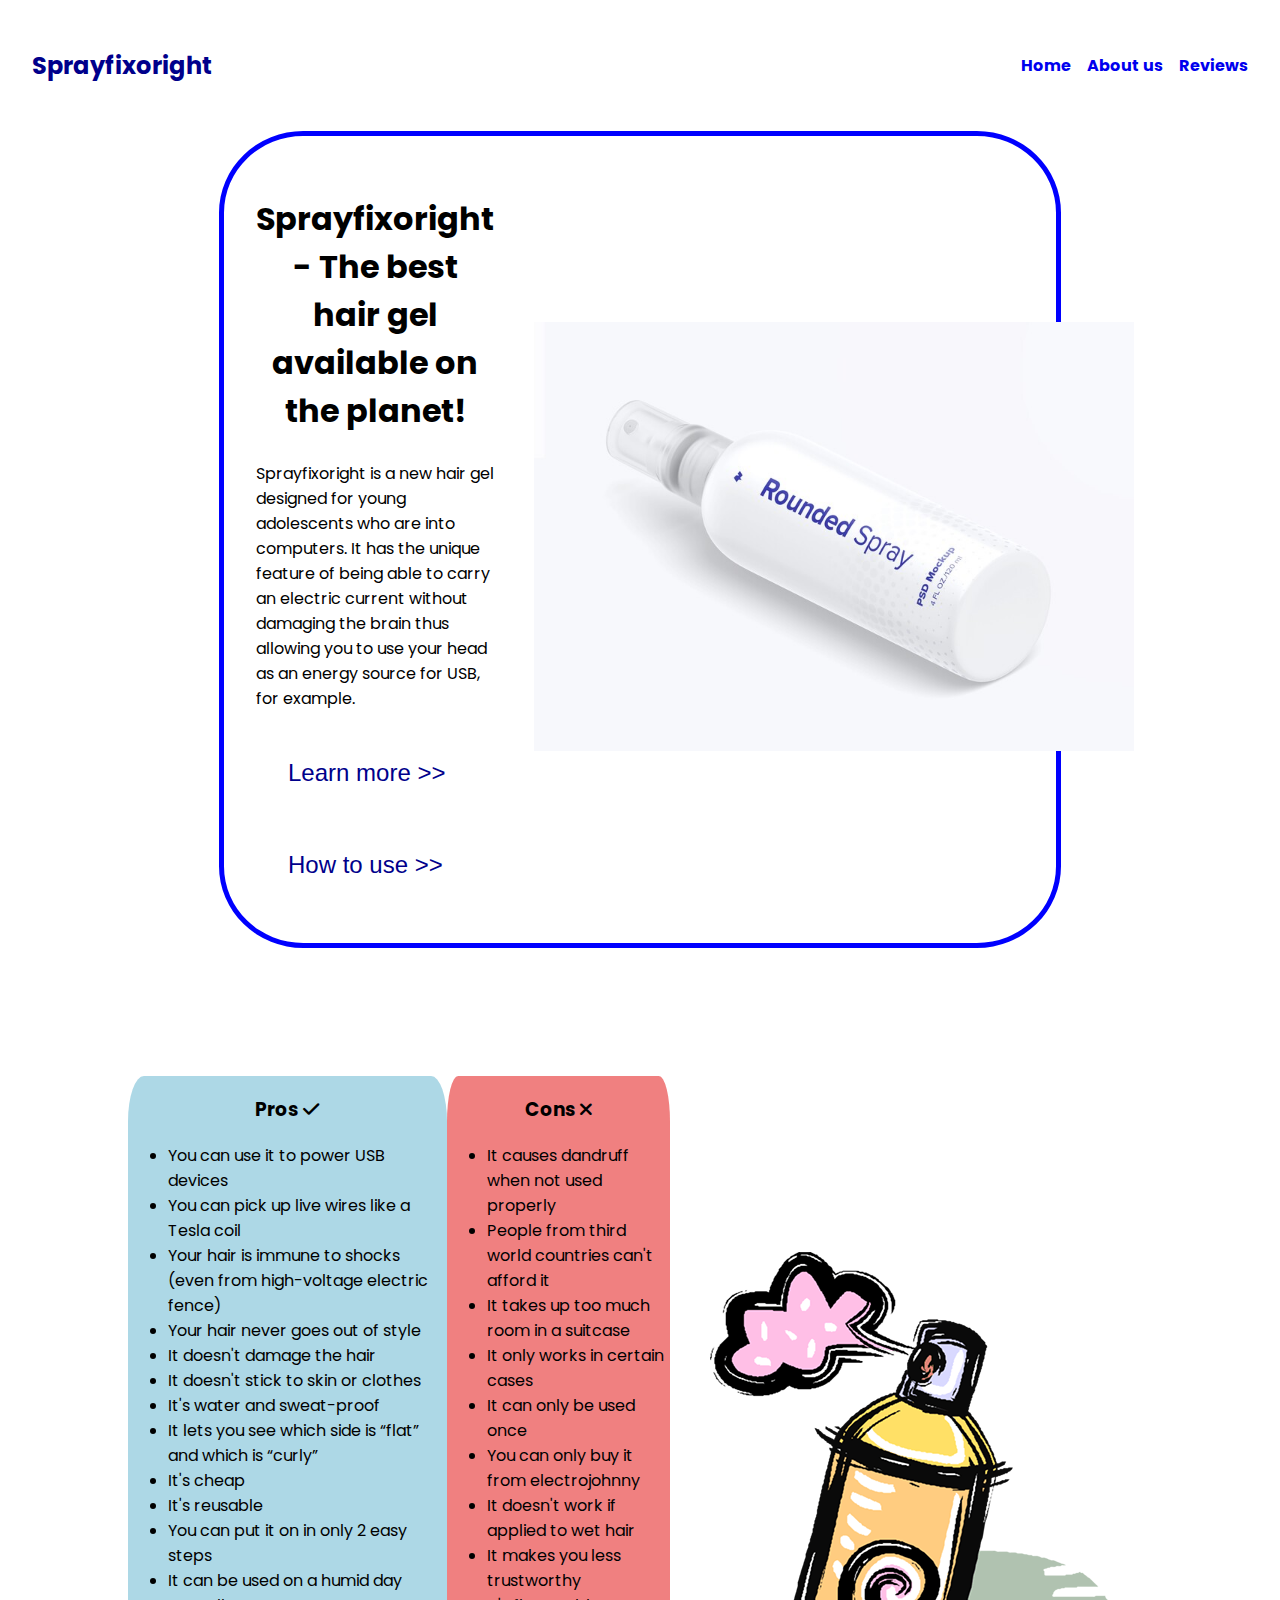
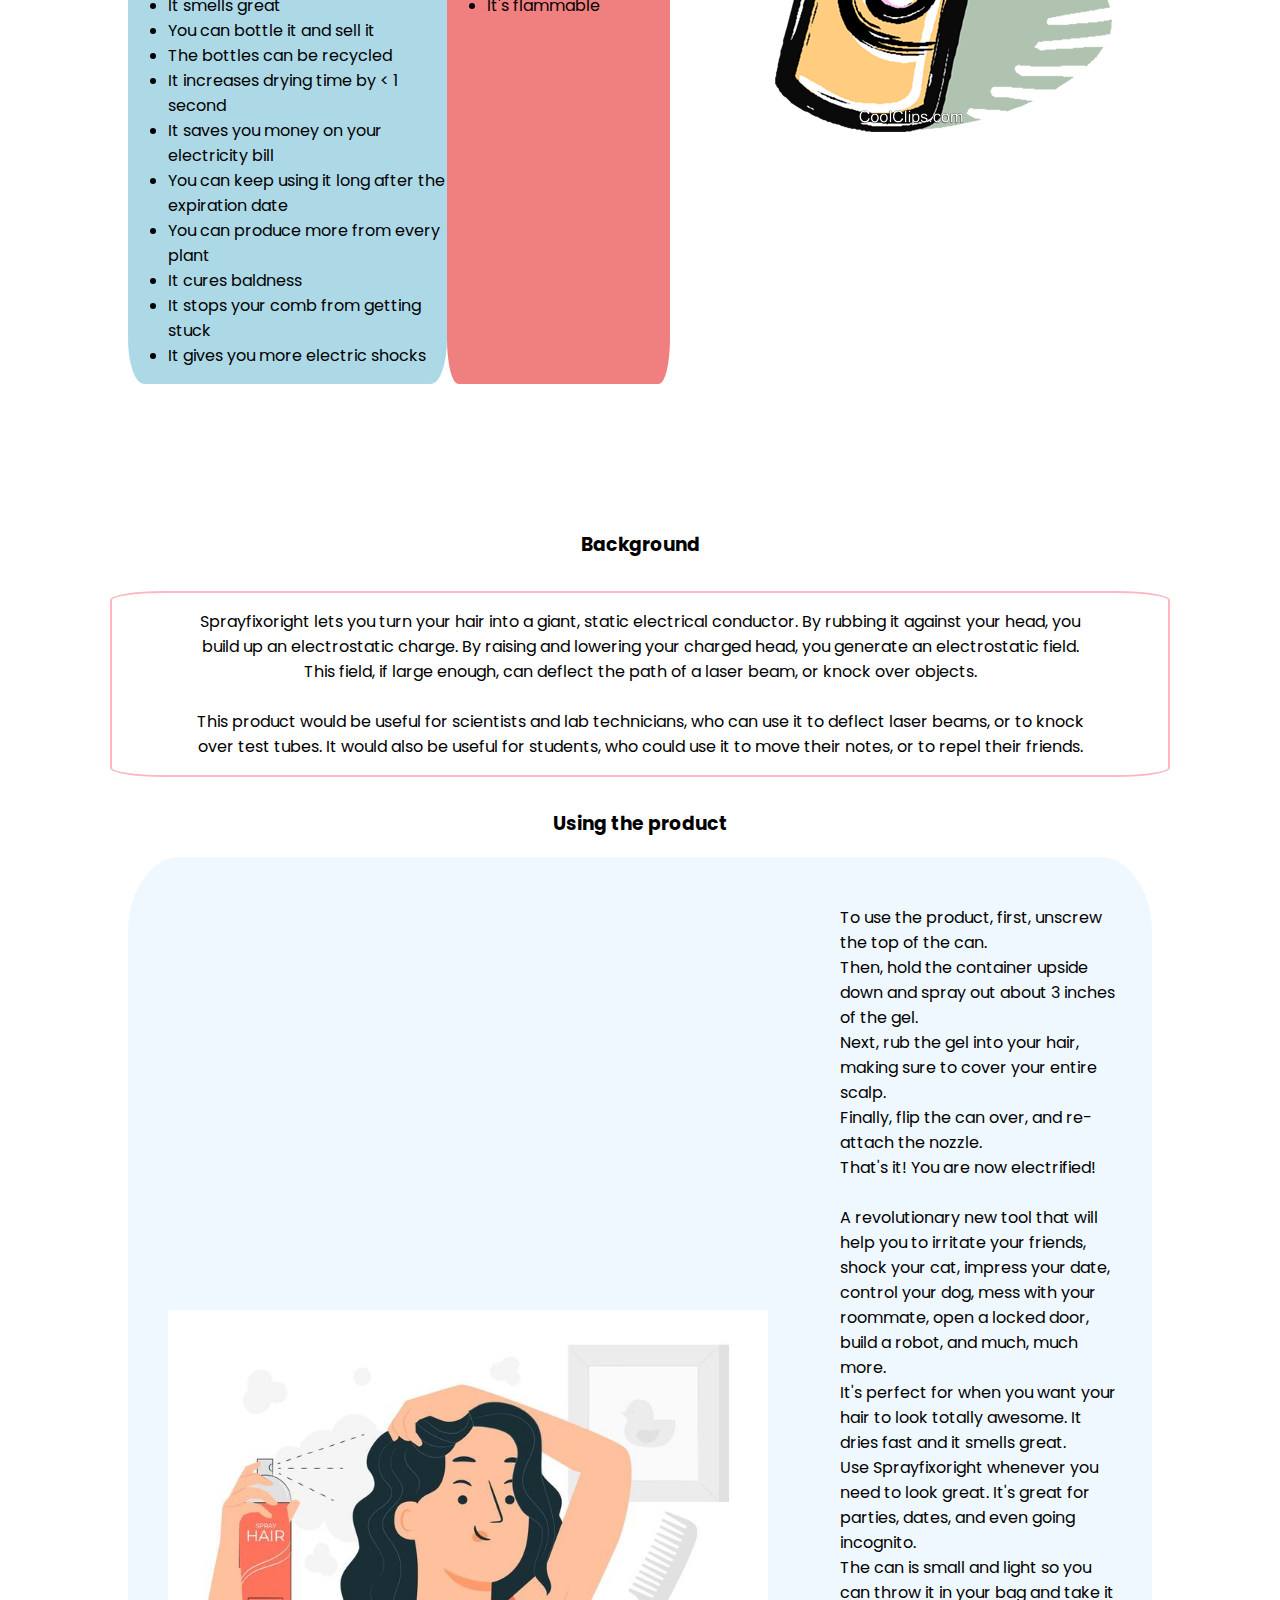
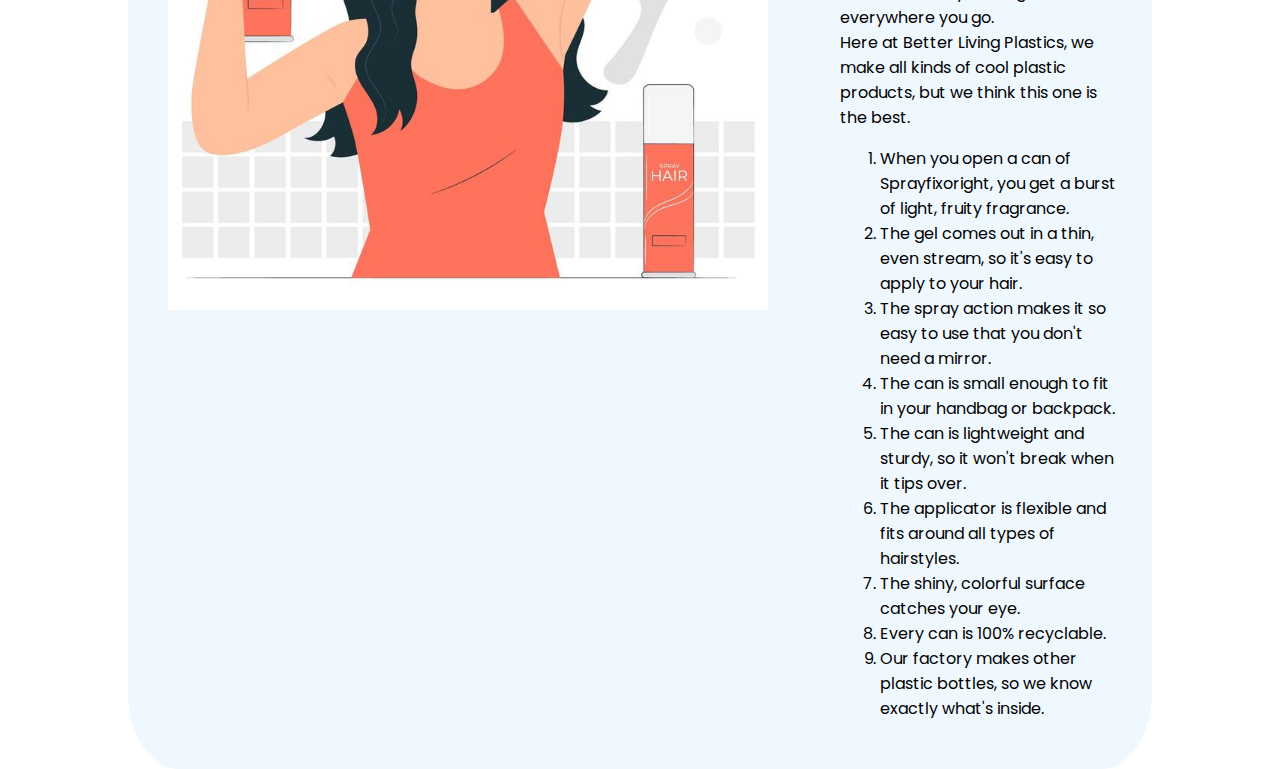
<file: index.html>
<!DOCTYPE html>
<html lang="en">
<head>
    <meta charset="UTF-8">
    <meta http-equiv="X-UA-Compatible" content="IE=edge">
    <meta name="viewport" content="width=device-width, initial-scale=1.0">
    <link rel="stylesheet" href="style.css">
    <link rel="stylesheet" href="https://cdnjs.cloudflare.com/ajax/libs/font-awesome/6.0.0-beta2/css/all.min.css">
    
    <title>Sprayfixoright - The best hair gel available on the planet!</title>
    <meta name="description" content="Sprayfixoright lets you turn your hair into a giant, static electrical conductor. 
    By rubbing it against your head, you build up an electrostatic charge">
    <meta name="keywords" content="Sprayfixoright, hair gel, young adolescents, computers, Spraygelatozing, new invention, futuristic, hair care, 
    sprayfixorright, sprayfixorigth, spray fix o right, sprayfixorighy, speayfixoright, sprayfixohright, sprayfixowrite">
    <meta name=”robots” content="index, follow">
    <link rel=“canonical” href=“https://v1ncentsc.github.io/SEO-project/index.html”>

</head>
<body>
    <header>
        <nav>
            <div id="brand"><h1>Sprayfixoright</h1></div>
            <ul>
                <li><a href="index.html">Home</a></li>
                <li><a href="company.html">About us</a></li>
                <li><a href="testimonials.html">Reviews</a></li>
            </ul>
        </nav>
    </header>
    
    <main>
        <div class="product">
            <div class="info">
                <h2>Sprayfixoright - The best hair gel available on the planet!</h2>
                <p>Sprayfixoright is a new hair gel designed for young adolescents who are into computers. 
                    It has the unique feature of being able to carry an electric current without damaging the brain 
                    thus allowing you to use your head as an energy source for USB, for example.
                </p>
                <button onclick="window.location.href='#more-info';">Learn more <span>&gt;&gt;</span></button>
                <button onclick="window.location.href='#howtouse';">How to use <span>&gt;&gt;</span></button>
            </div>

            <figure>
                <img src="images/spray.jpg" alt="Spray product">
            </figure>
        </div>

        <div class="proscons" id="more-info">
            <div class="pros">
            <h3>Pros <i class="fa-solid fa-check"></i></h3>
            <ul>
                <li>You can use it to power USB devices</li>
                <li>You can pick up live wires like a Tesla coil</li>
                <li>Your hair is immune to shocks (even from high-voltage electric fence)</li>
                <li>Your hair never goes out of style</li>
                <li>It doesn't damage the hair</li>
                <li>It doesn't stick to skin or clothes</li>
                <li>It's water and sweat-proof</li>
                <li>It lets you see which side is <q>flat</q> and which is <q>curly</q></li>
                <li>It's cheap</li>
                <li>It's reusable</li>
                <li>You can put it on in only 2 easy steps</li>
                <li>It can be used on a humid day</li>
                <li>It smells great</li>
                <li>You can bottle it and sell it</li>
                <li>The bottles can be recycled</li>
                <li>It increases drying time by &lt; 1 second</li>
                <li>It saves you money on your electricity bill</li>
                <li>You can keep using it long after the expiration date</li>
                <li>You can produce more from every plant</li>
                <li>It cures baldness</li>
                <li>It stops your comb from getting stuck</li>
                <li>It gives you more electric shocks</li>            
            </ul>
            </div>

            <div class="cons">
            <h3>Cons <i class="fa-solid fa-xmark"></i></h3>
            <ul>
                <li>It causes dandruff when not used properly</li>
                <li>People from third world countries can't afford it</li>
                <li>It takes up too much room in a suitcase</li>
                <li>It only works in certain cases</li>
                <li>It can only be used once</li>
                <li>You can only buy it from electrojohnny</li>
                <li>It doesn't work if applied to wet hair</li>
                <li>It makes you less trustworthy</li>
                <li>It's flammable</li>
            </ul>
            </div>

            <figure>
                <img src="images/clipart.png" alt="spray clipart">
            </figure>
        </div>

        <h3>Background</h3>
        <div class="learn-more">
            <p>
                Sprayfixoright lets you turn your hair into a giant, static electrical conductor. By rubbing it against your head, you build up an electrostatic charge. 
                By raising and lowering your charged head, you generate an electrostatic field. 
                This field, if large enough, can deflect the path of a laser beam, or knock over objects.<br><br>
                This product would be useful for scientists and lab technicians, who can use it to deflect laser beams, or to knock over test tubes. 
                It would also be useful for students, who could use it to move their notes, or to repel their friends.
            </p>

        </div>

        <h3>Using the product</h3>

        <div class="howtouse" id="howtouse">
            
            <figure>
                <img src="images/use.jpg" alt="How to use spray">
            </figure>

            <div class="instructions">
            <p>
                To use the product, first, unscrew the top of the can.<br> Then, hold the container upside down and spray out about 3 inches of the gel.<br> 
                Next, rub the gel into your hair, making sure to cover your entire scalp.<br> Finally, flip the can over, and re-attach the nozzle.<br>
                That's it! You are now electrified!<br><br>
            
                A revolutionary new tool that will help you to irritate your friends, shock your cat, impress your date, control your dog, 
                mess with your roommate, open a locked door, build a robot, and much, much more.<br>
                It's perfect for when you want your hair to look totally awesome. It dries fast and it smells great.<br>
                Use Sprayfixoright whenever you need to look great. It's great for parties, dates, and even going incognito.<br>                   
                The can is small and light so you can throw it in your bag and take it everywhere you go.<br>                    
                Here at Better Living Plastics, we make all kinds of cool plastic products, but we think this one is the best.<br>
                
            </p>

        
            <ol>
                <li> When you open a can of Sprayfixoright, you get a burst of light, fruity fragrance.</li>
                <li>The gel comes out in a thin, even stream, so it's easy to apply to your hair.</li>
                <li>The spray action makes it so easy to use that you don't need a mirror.</li>
                <li>The can is small enough to fit in your handbag or backpack.</li>
                <li>The can is lightweight and sturdy, so it won't break when it tips over.</li>
                <li>The applicator is flexible and fits around all types of hairstyles.</li>
                <li>The shiny, colorful surface catches your eye.</li>
                <li>Every can is 100% recyclable.</li>
                <li>Our factory makes other plastic bottles, so we know exactly what's inside.</li>
            </ol>
            </div>
            
        </div>
    </main>
    
</body>
</html>
</file>
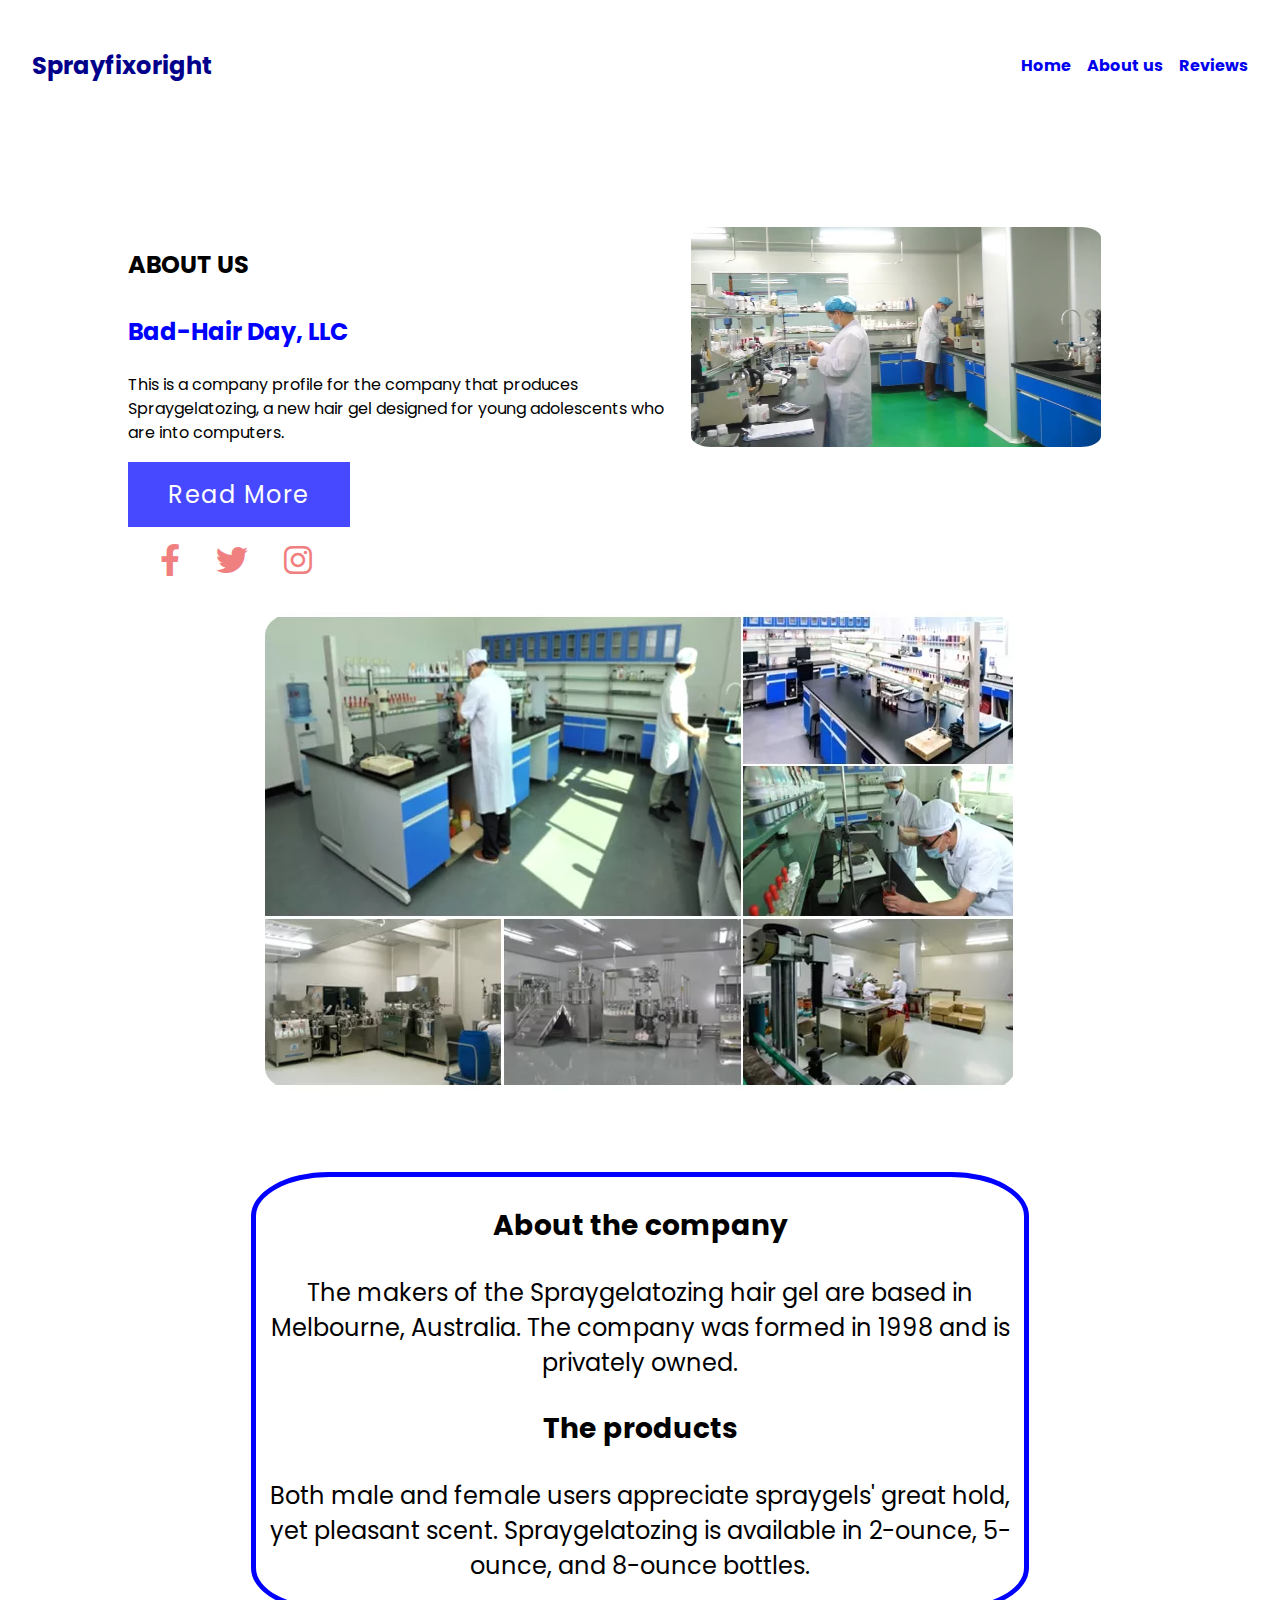
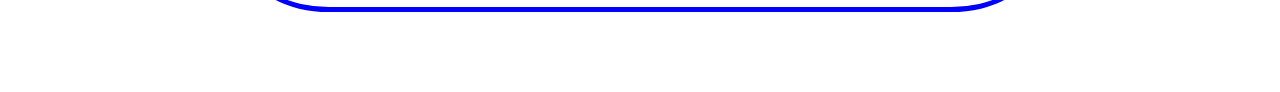
<file: company.html>
<!DOCTYPE html>
<html lang="en">
<head>
    <meta charset="UTF-8">
    <meta http-equiv="X-UA-Compatible" content="IE=edge">
    <meta name="viewport" content="width=device-width, initial-scale=1.0">
    <link rel="stylesheet" href="company.css">
    <link rel="stylesheet" href="https://cdnjs.cloudflare.com/ajax/libs/font-awesome/6.0.0-beta2/css/all.min.css">
    <title>Spraygelatozing by Bad-Hair Day, LLC</title>

    <meta name="description" content="A Company page with information about the company that makes Sprayfixoright">
    <meta name="keywords" content="about us, company page, Sprayfixoright, Spraygelatozing, Bad-Hair Day, founder">
    <link rel=“canonical” href=“https://v1ncentsc.github.io/SEO-project/company.html”>
</head>
<body>
    <main>
        <header>
            <nav>
                <div id="brand"><h1>Sprayfixoright</h1></div>
                <ul>
                    <li><a href="index.html">Home</a></li>
                    <li><a href="company.html">About us</a></li>
                    <li><a href="testimonials.html">Reviews</a></li>
                </ul>
            </nav>
        </header>

		<div class="container">
			<div class="content-section">
				<div class="title">
					<h2>About Us</h2>
				</div>
				<div class="content">
					<h3>Bad-Hair Day, LLC</h3>
					<p>
                        This is a company profile for the company that produces Spraygelatozing, 
                        a new hair gel designed for young adolescents who are into computers.
                    </p>
					<div class="button">
						<a href="#additional-info">Read More</a>
					</div>
				</div>
				<div class="social">
					<a href="https://www.facebook.com/"><i class="fab fa-facebook-f"></i></a>
					<a href="https://twitter.com/?lang=en"><i class="fab fa-twitter"></i></a>
					<a href="https://www.instagram.com/"><i class="fab fa-instagram"></i></a>
				</div>
			</div>
			<div class="image-section">
				<img src="images/company.jpg" alt="manufacturing in the lab">
			</div>
		</div>

        <div class="production">
            <img src="images/factory.png" alt="production of hair gel">
        </div>

        <div class="additional-info" id="additional-info">
            <h3>About the company</h3>
			<p>The makers of the Spraygelatozing hair gel are based in Melbourne, Australia. The company was formed in 1998 and is privately owned.</p>

            <h3>The products</h3>
            <p>
                Both male and female users appreciate spraygels' great hold, yet pleasant scent. 
                Spraygelatozing is available in 2-ounce, 5-ounce, and 8-ounce bottles.
            </p>
        </div>
    </main>
</body>
</html>
</file>
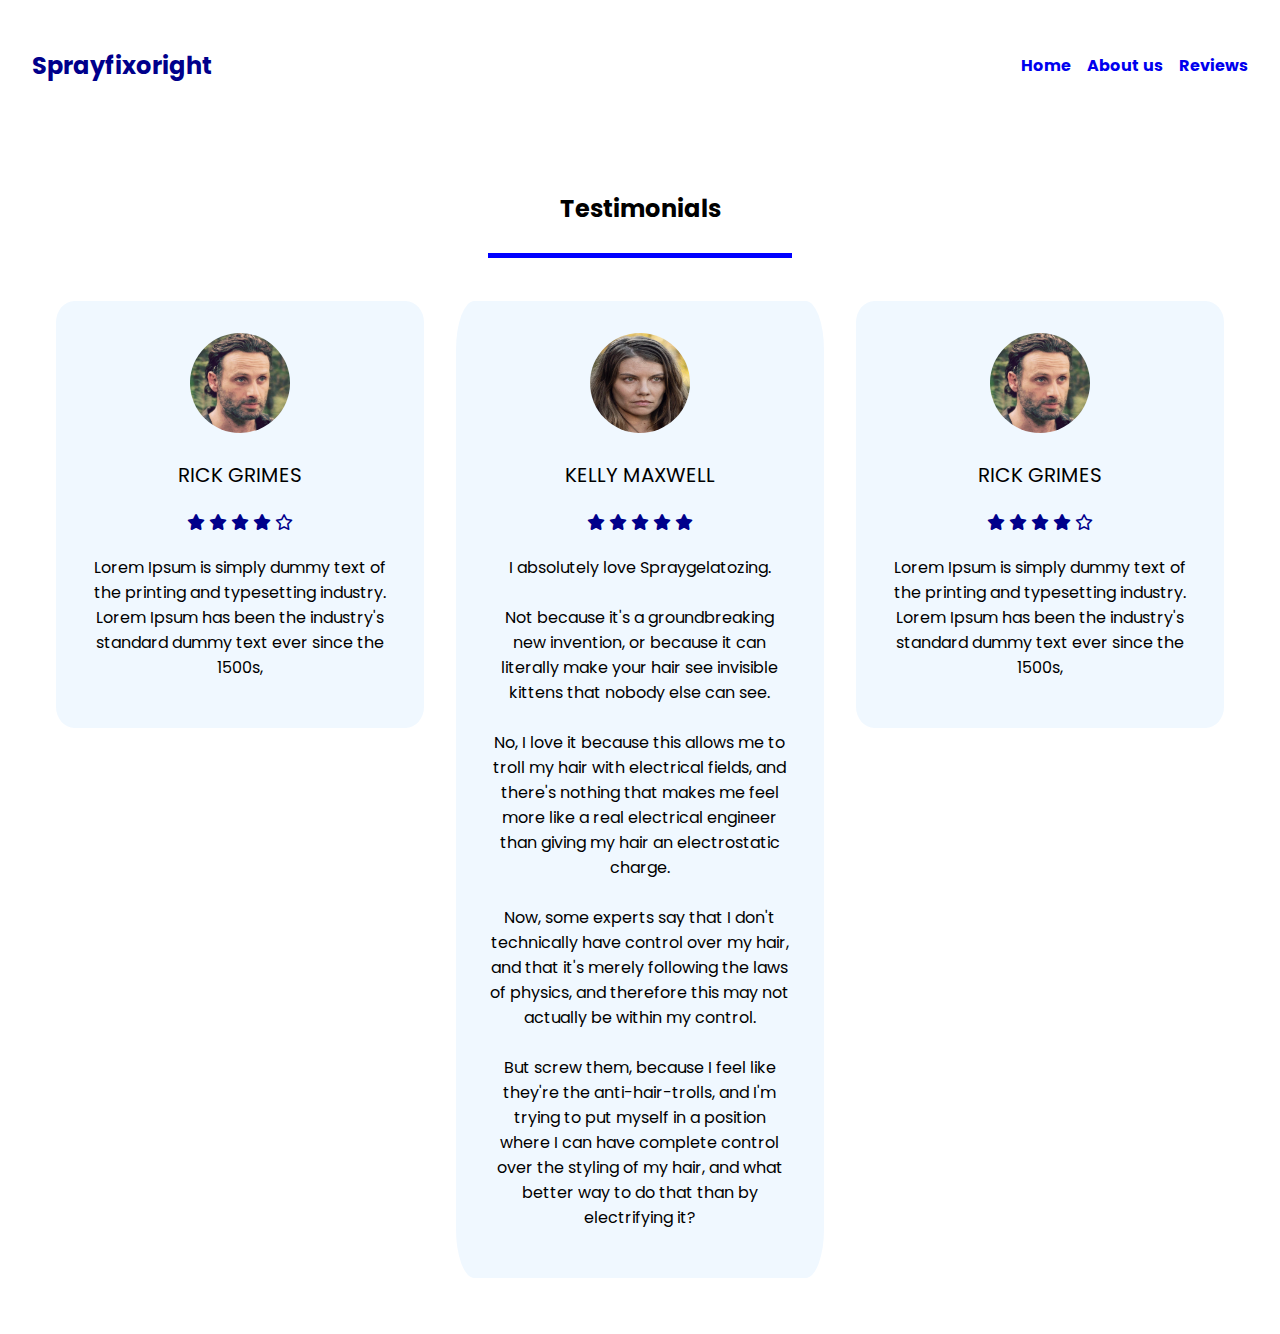
<file: testimonials.html>
<!DOCTYPE html>
<html lang="en">
<head>
    <meta charset="UTF-8">
    <meta http-equiv="X-UA-Compatible" content="IE=edge">
    <meta name="viewport" content="width=device-width, initial-scale=1.0">
    <link rel="stylesheet" href="testimonials.css">
    <link rel="stylesheet" href="https://cdnjs.cloudflare.com/ajax/libs/font-awesome/6.0.0-beta2/css/all.min.css">
    <title>Testimonials from our loyal clients</title>

    <meta name="description" content="A Testimonials page with people raving about what a great product it is">
    <meta name="keywords" content="reviews, feedback, Sprayfixoright, testimonials, hair gel, great product">
</head>
<body>
  <header>
    <nav>
        <div id="brand"><h1>Sprayfixoright</h1></div>
        <ul>
            <li><a href="index.html">Home</a></li>
            <li><a href="company.html">About us</a></li>
            <li><a href="testimonials.html">Reviews</a></li>
        </ul>
    </nav>
  </header>

    <main>
        <div class="testimonials">
            <div class="inner">
              <h2>Testimonials</h2>
              <div class="border"></div>
      
              <div class="row">
                <div class="col">
                  <div class="testimonial">
                    <img src="images/reviewer1.jpg" alt="boy customer">
                    <div class="name">Rick Grimes</div>
                    <div class="stars">
                      <i class="fas fa-star"></i>
                      <i class="fas fa-star"></i>
                      <i class="fas fa-star"></i>
                      <i class="fas fa-star"></i>
                      <i class="far fa-star"></i>
                    </div>
      
                    <p>
                      Lorem Ipsum is simply dummy text of the printing and typesetting industry. Lorem Ipsum has been the industry's standard dummy text ever since the 1500s,
                    </p>
                  </div>
                </div>
      
                <div class="col">
                  <div class="testimonial">
                    <img src="images/reviewer2.jpg" alt="girl customer">
                    <div class="name">Kelly Maxwell</div>
                    <div class="stars">
                      <i class="fas fa-star"></i>
                      <i class="fas fa-star"></i>
                      <i class="fas fa-star"></i>
                      <i class="fas fa-star"></i>
                      <i class="fas fa-star"></i>
                    </div>
      
                    <p>
                        I absolutely love Spraygelatozing. <br><br>

                        Not because it's a groundbreaking new invention, or because it can literally make your hair see invisible kittens that nobody else can see.<br><br>

                        No, I love it because this allows me to troll my hair with electrical fields, and there's nothing that makes me feel more like a real electrical engineer 
                        than giving my hair an electrostatic charge.<br><br>

                        Now, some experts say that I don't technically have control over my hair, and that it's merely following the laws of physics, 
                        and therefore this may not actually be within my control.<br><br>

                        But screw them, because I feel like they're the anti-hair-trolls, and I'm trying to put myself in a position where I can have complete control 
                        over the styling of my hair, and what better way to do that than by electrifying it?

                    </p>
                  </div>
                </div>
      
                <div class="col">
                  <div class="testimonial">
                    <img src="images/reviewer1.jpg" alt="boy customer">
                    <div class="name">Rick Grimes</div>
                    <div class="stars">
                      <i class="fas fa-star"></i>
                      <i class="fas fa-star"></i>
                      <i class="fas fa-star"></i>
                      <i class="fas fa-star"></i>
                      <i class="far fa-star"></i>
                    </div>
      
                    <p>
                      Lorem Ipsum is simply dummy text of the printing and typesetting industry. Lorem Ipsum has been the industry's standard dummy text ever since the 1500s,
                    </p>
                  </div>
                </div>
              </div>
            </div>
        </div>
    </main>
</body>
</html>
</file>
<file: style.css>
@import url('https://fonts.googleapis.com/css2?family=Poppins:wght@200;300;400;500;600;700&display=swap');

body{
    margin: 0;
    padding: 0;
    font-family: 'Poppins',sans-serif;
}

nav{
    display: flex;
    justify-content: space-between;
    padding: 2rem;
    align-items: center;
}

#brand h1{
    font-size: 1.5rem;
    color: darkblue;
    font-weight: bolder;
    cursor: pointer;
}

nav ul{
    display: flex;
    list-style-type: none;
    gap: 1rem;
}

nav ul li{
    cursor: pointer;
    font-weight: bold;
    text-align: center;
}

nav ul li a{
    text-decoration: none;
}

.product{
    display: flex;
    justify-content: space-around;
    align-items: center;
    padding: 2rem;
    margin: 1rem;
    border: 5px solid blue;
    border-radius: 10%;
    margin: auto;
    width: 60%;
}

.product figure img{
    width: 600px;
}

.product button{
    background-color: transparent;
    border: none;
    color: darkblue;
    font-size: 1.5rem;
    cursor: pointer;
    padding: 2rem;
}

.product button a{
    text-decoration: none;
}
.product button:hover{
    text-decoration: underline;
}

h2{
    font-size: 2rem;
    font-weight: bold;
    text-align: center;
}

h3{
    text-align: center;
}

.proscons{
    display: flex;
    justify-content: space-around;
    padding: 8rem;
}

.proscons figure img{
    padding-top: 10rem;
    float: right;
}

.proscons .pros{
    border: none;
    border-radius: 5%;
    background-color: lightblue;
}

.proscons .cons{
    border: none;
    border-radius: 5%;
    background-color: lightcoral;
}

.learn-more{
    text-align: center;
    padding: 0 5rem 0 5rem;
    border: 2px solid lightpink;
    border-radius: 5%;
    margin: 2rem auto;
    width: 70%;
}

.howtouse{
    display: flex;
    justify-content: space-around;
    align-items: center;
    border: none;
    border-radius: 5%;
    background-color: aliceblue;
    margin: auto;
    width: 80%;
   
}

.howtouse .instructions{
    padding: 2rem;
}

.howtouse figure img{
    width: 600px;
}

@media screen and (max-width: 960px) {
    .product{
        flex-direction: column;
        width: 80%;
    }

    .product .info{
        display: flex;
        flex-direction: column;
        justify-content: center;
    }
    
    .product button {
        padding: 1rem;
    }

    .product figure img{
        width: 400px;
    }

    .proscons{
        flex-direction: column;
        justify-content: center;
        padding: 2rem;
    }
   
    .proscons figure img{
        width: 400px;
        height: 400px;
        float: right;
        padding-top: 5rem;
    }

    .learn-more{
        padding: 2rem;
    }

    .howtouse{
        flex-direction: column;
        padding: 2rem;
    }
    .howtouse .instructions{
        padding: 0;
    }

    .howtouse figure img{
        width: 400px;
        height: 400px;
    }
    
}

@media screen and (max-width: 500px) {
    .product figure img{
        width: 300px;
    }

    nav ul{
        flex-direction: column;
    }

    .proscons figure img{
        width: 200px;
        height: 300px;
        float: right;
        padding-top: 2.5rem;
    }
}
</file>
<file: company.css>
@import url('https://fonts.googleapis.com/css2?family=Poppins:wght@200;300;400;500;600;700&display=swap');

body{
    margin: 0;
    padding: 0;
    font-family: 'Poppins',sans-serif;
}

nav{
    display: flex;
    justify-content: space-between;
    padding: 2rem;
    align-items: center;
}

#brand h1{
    font-size: 1.5rem;
    color: darkblue;
    font-weight: bolder;
    cursor: pointer;
}

nav ul{
    display: flex;
    list-style-type: none;
    gap: 1rem;
}

nav ul li{
    cursor: pointer;
    font-weight: bold;
    text-align: center;
}

nav ul li a{
    text-decoration: none;
}

main{
	width: 100%;
	min-height: 100vh;
}
.container{
	width: 80%;
	display: flex;
	margin: auto;
	padding-top: 6rem;
}
.content-section{
	float: left;
	width: 55%;
}
.image-section{
	float: right;
	width: 40%;
}
.image-section img{
	width: 100%;
	height: auto;
    border-radius: 5%;
}
.content-section .title{
	text-transform: uppercase;
	
}
.content-section .content h3{
	margin-top: 2rem;
	font-size: 1.5rem;
    color: blue;
}
.content-section .content p{
	margin-top: 1rem;
	font-size: 1rem;
	line-height: 1.5;
}
.content-section .content .button{
	margin-top: 2rem;
}
.content-section .content .button a{
	background-color: #4649FF;
	padding:1rem 2.5rem;
	text-decoration: none;
	color:#fff;
	font-size: 1.5rem;
	letter-spacing: 1.5px;
}
.content-section .content .button a:hover{
	background-color: lightblue;
	color:#fff;
}
.content-section .social{
	margin: 2rem 1rem;
}
.content-section .social i{
	color:lightcoral;
	font-size: 2rem;
	padding: 0 1rem;
}
.content-section .social i:hover{
	color:darkblue;
}

.production img{
    display: block;
    margin: auto;
    border-radius: 5%;
}

.additional-info{
	width: 60%;
    font-size: 1.5rem;
    text-align: center;
    margin: 5rem auto;
    border: 5px solid blue;
    border-radius: 10%;
}


@media screen and (max-width: 768px){
    .container{
        width: 80%;
        display: block;
        margin:auto;
        padding-top:50px;
    }
    .content-section{
        float:none;
        width:100%;
        display: block;
        margin:auto;
    }
    .image-section{
        float:none;
        width:100%;
        
    }
    .image-section img{
        width: 100%;
        height: auto;
        display: block;
        margin:auto;
    }
    .content-section .title{
        text-align: center;
        font-size: 1rem;
    }
    .content-section .content .button{
        text-align: center;
    }
    .content-section .content .button a{
        padding:1rem 2rem;
    }
    .content-section .social{
        text-align: center;
    }
    .production img{
        width: 80%;
        height: auto;
        display: block;
        margin:auto;
    }
    .additional-info{
        width: 80%;
        margin: 1rem auto;
    }

}

@media screen and (max-width:500px) {
    nav ul{
        flex-direction: column;
    }
}
</file>
<file: testimonials.css>
@import url('https://fonts.googleapis.com/css2?family=Poppins:wght@200;300;400;500;600;700&display=swap');

body{
    margin: 0;
    padding: 0;
    font-family: 'Poppins',sans-serif;
}

nav{
    display: flex;
    justify-content: space-between;
    padding: 2rem;
    align-items: center;
}

#brand h1{
    font-size: 1.5rem;
    color: darkblue;
    font-weight: bolder;
    cursor: pointer;
}

nav ul{
    display: flex;
    list-style-type: none;
    gap: 1rem;
}

nav ul li{
    cursor: pointer;
    font-weight: bold;
    text-align: center;
}

nav ul li a{
    text-decoration: none;
}

.testimonials{
    padding: 2.5rem 0;
    text-align: center;
}

.inner{
    max-width: 75rem;
    margin: auto;
    overflow: hidden;
    padding: 0 1.25rem;
}

.border{
    width: 19rem;
    height: 5px;
    background: blue;
    margin: 1.7rem auto;
}

.row{
    display: flex;
    flex-wrap: wrap;
    justify-content: center;
}

.col{
    flex: 33.33%;
    max-width: 33.33%;
    box-sizing: border-box;
    padding: 1rem;
}

.testimonial{
    padding: 2rem;
    background: aliceblue;
    border-radius: 5%;
}

.testimonial img{
    width: 100px;
    height: 100px;
    border-radius: 50%;
}

.name{
    font-size: 1.25rem;
    text-transform: uppercase;
    margin: 1.25rem 0;
}

.stars{
    color: darkblue;
    margin-bottom: 1.25rem;
}


@media screen and (max-width:960px) {
    .col{
        flex: 100%;
        max-width: 80%;
    }
}

@media screen and (max-width:600px) {
    .col{
        flex: 100%;
        max-width: 100%;
    }
}

@media screen and (max-width:500px) {
    nav ul{
        flex-direction: column;
    }
}
</file>
